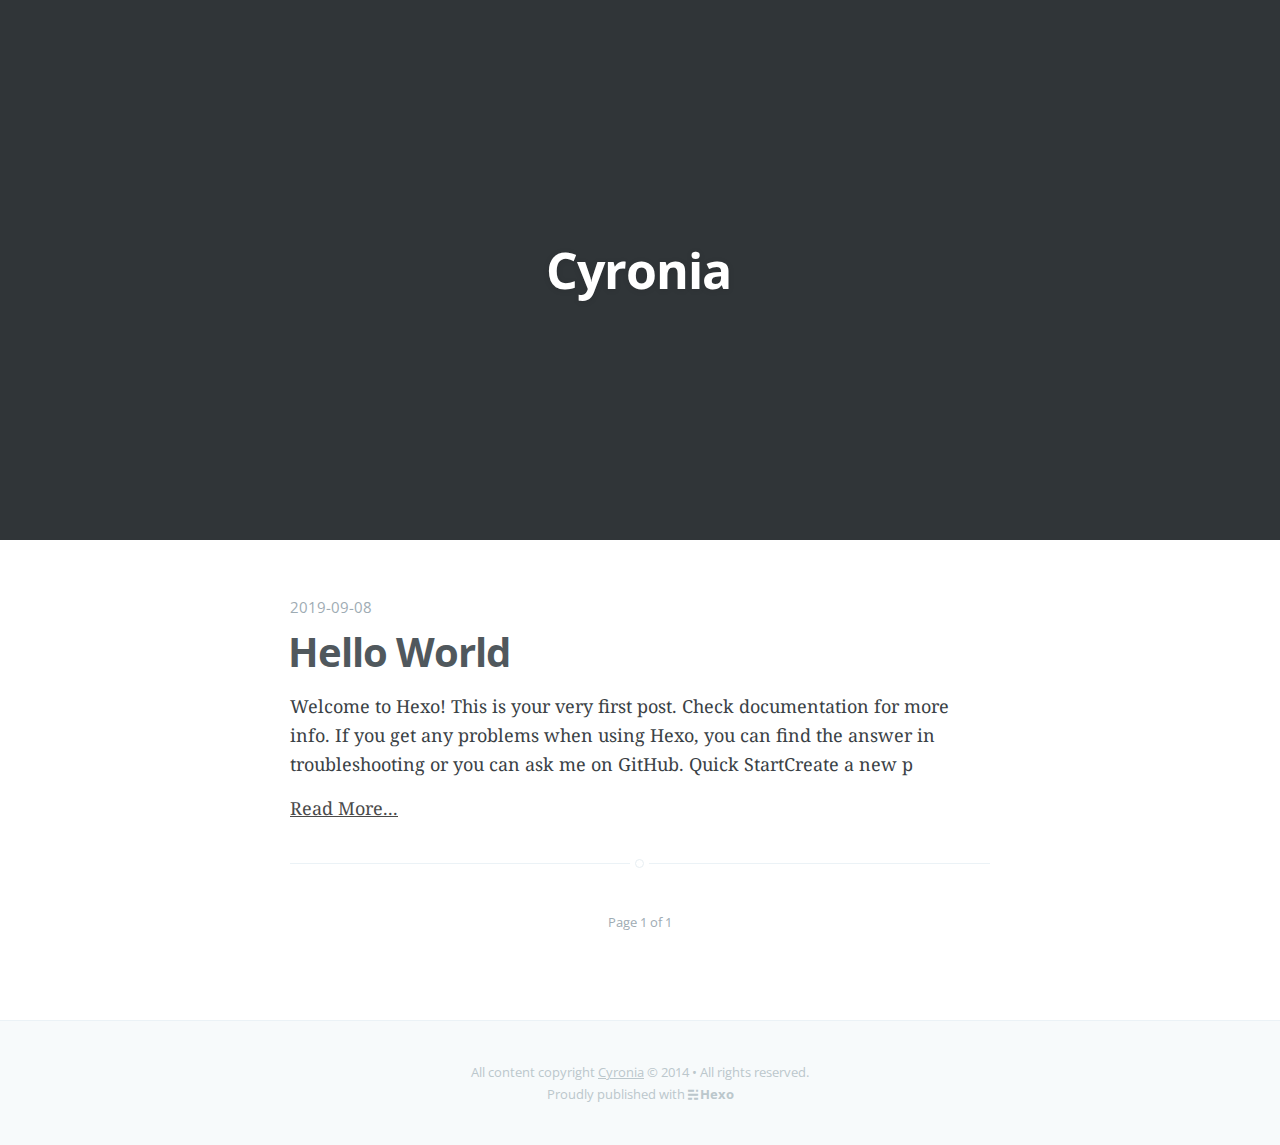
<file: index.html>
<!DOCTYPE html>
<html>

<head>
  <meta http-equiv="Content-Type" content="text/html" charset="UTF-8" >
  <meta http-equiv="X-UA-Compatible" content="IE=edge,chrome=1"/>
  <title>Cyronia</title>
  <meta name="description" content="" />
  <meta name="HandheldFriendly" content="True" />
  <meta name="MobileOptimized" content="320" />
  <meta name="viewport" content="width=device-width, initial-scale=1.0" />

  <link rel="stylesheet" type="text/css" href="/css/screen.css" />
  <link rel="stylesheet" type="text/css" href="//fonts.googleapis.com/css?family=Noto+Serif:400,700,400italic|Open+Sans:700,400" />

  <meta name="generator" content="Cyronia">

  
  
  

  
</head>


<body class="home-template">

  <header class="site-head"  style="background-image: url(C:\PxEz\illust_64993536_20190718_220030.png)" >
    <div class="vertical">
        <div class="site-head-content inner">
            
            <h1 class="blog-title">Cyronia</h1>
            <h2 class="blog-description"></h2>
        </div>
    </div>
</header>
  
<main class="content" role="main">
  
  <article class="post">
    <header class="post-header">
      <span class="post-meta">
      <time datetime="2019-09-08T08:40:08.379Z" itemprop="datePublished">
          2019-09-08
      </time>
    
</span>
      <h2 class="post-title"><a href="/2019/09/08/hello-world/">Hello World</a></h2>
    </header>
    <section class="post-excerpt">
      <p>
      
        Welcome to Hexo! This is your very first post. Check documentation for more info. If you get any problems when using Hexo, you can find the answer in troubleshooting or you can ask me on GitHub.
Quick StartCreate a new p
      
      </p>
      
      <p>
          <a href="/2019/09/08/hello-world/" class="excerpt-link">Read More...</a>
      </p>
      
    </section>
  </article>
  
  <nav class="pagination" role="pagination">
    
    <span class="page-number">Page 1 of 1</span>
    
  </nav>
</main>


  
<footer class="site-footer">
  
  <div class="inner">
     <section class="copyright">All content copyright <a href="/">Cyronia</a> &copy; 2014 &bull; All rights reserved.</section>
     <section class="poweredby">Proudly published with <a class="icon-ghost" href="http://zespia.tw/hexo/">Hexo</a></section>
  </div>
</footer>

  <script src="//ajax.googleapis.com/ajax/libs/jquery/2.0.3/jquery.min.js"></script>

<script type="text/javascript" src="/js/jquery.fitvids.js"></script>
<script type="text/javascript" src="/js/index.js"></script>






</body>
</html>
</file>
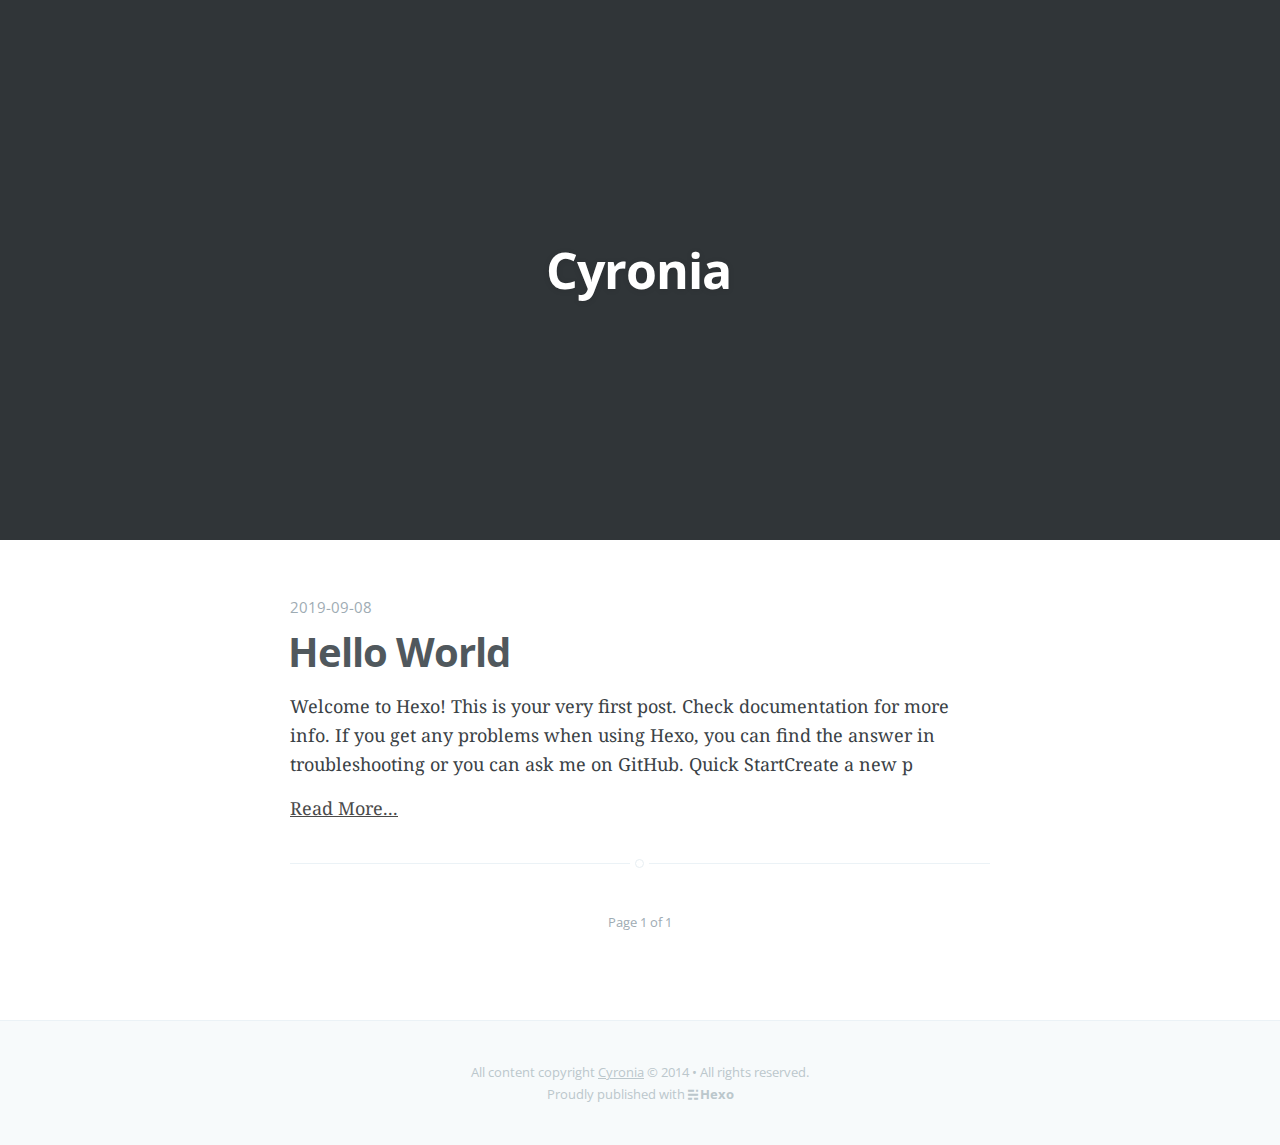
<file: archives/index.html>
<!DOCTYPE html>
<html>

<head>
  <meta http-equiv="Content-Type" content="text/html" charset="UTF-8" >
  <meta http-equiv="X-UA-Compatible" content="IE=edge,chrome=1"/>
  <title>Archives | Cyronia</title>
  <meta name="description" content="" />
  <meta name="HandheldFriendly" content="True" />
  <meta name="MobileOptimized" content="320" />
  <meta name="viewport" content="width=device-width, initial-scale=1.0" />

  <link rel="stylesheet" type="text/css" href="/css/screen.css" />
  <link rel="stylesheet" type="text/css" href="//fonts.googleapis.com/css?family=Noto+Serif:400,700,400italic|Open+Sans:700,400" />

  <meta name="generator" content="Cyronia">

  
  
  

  
</head>


<body class="home-template">

  <header class="site-head"  style="background-image: url(C:\PxEz\illust_64993536_20190718_220030.png)" >
    <div class="vertical">
        <div class="site-head-content inner">
            
            <h1 class="blog-title">Cyronia</h1>
            <h2 class="blog-description"></h2>
        </div>
    </div>
</header>
  
<main class="content" role="main">
  
  <article class="post">
    <header class="post-header">
      <span class="post-meta">
      <time datetime="2019-09-08T08:40:08.379Z" itemprop="datePublished">
          2019-09-08
      </time>
    
</span>
      <h2 class="post-title"><a href="/2019/09/08/hello-world/">Hello World</a></h2>
    </header>
    <section class="post-excerpt">
      <p>
      
        Welcome to Hexo! This is your very first post. Check documentation for more info. If you get any problems when using Hexo, you can find the answer in troubleshooting or you can ask me on GitHub.
Quick StartCreate a new p
      
      </p>
      
      <p>
          <a href="/2019/09/08/hello-world/" class="excerpt-link">Read More...</a>
      </p>
      
    </section>
  </article>
  
  <nav class="pagination" role="pagination">
    
    <span class="page-number">Page 1 of 1</span>
    
  </nav>
</main>


  
<footer class="site-footer">
  
  <div class="inner">
     <section class="copyright">All content copyright <a href="/">Cyronia</a> &copy; 2014 &bull; All rights reserved.</section>
     <section class="poweredby">Proudly published with <a class="icon-ghost" href="http://zespia.tw/hexo/">Hexo</a></section>
  </div>
</footer>

  <script src="//ajax.googleapis.com/ajax/libs/jquery/2.0.3/jquery.min.js"></script>

<script type="text/javascript" src="/js/jquery.fitvids.js"></script>
<script type="text/javascript" src="/js/index.js"></script>






</body>
</html>
</file>
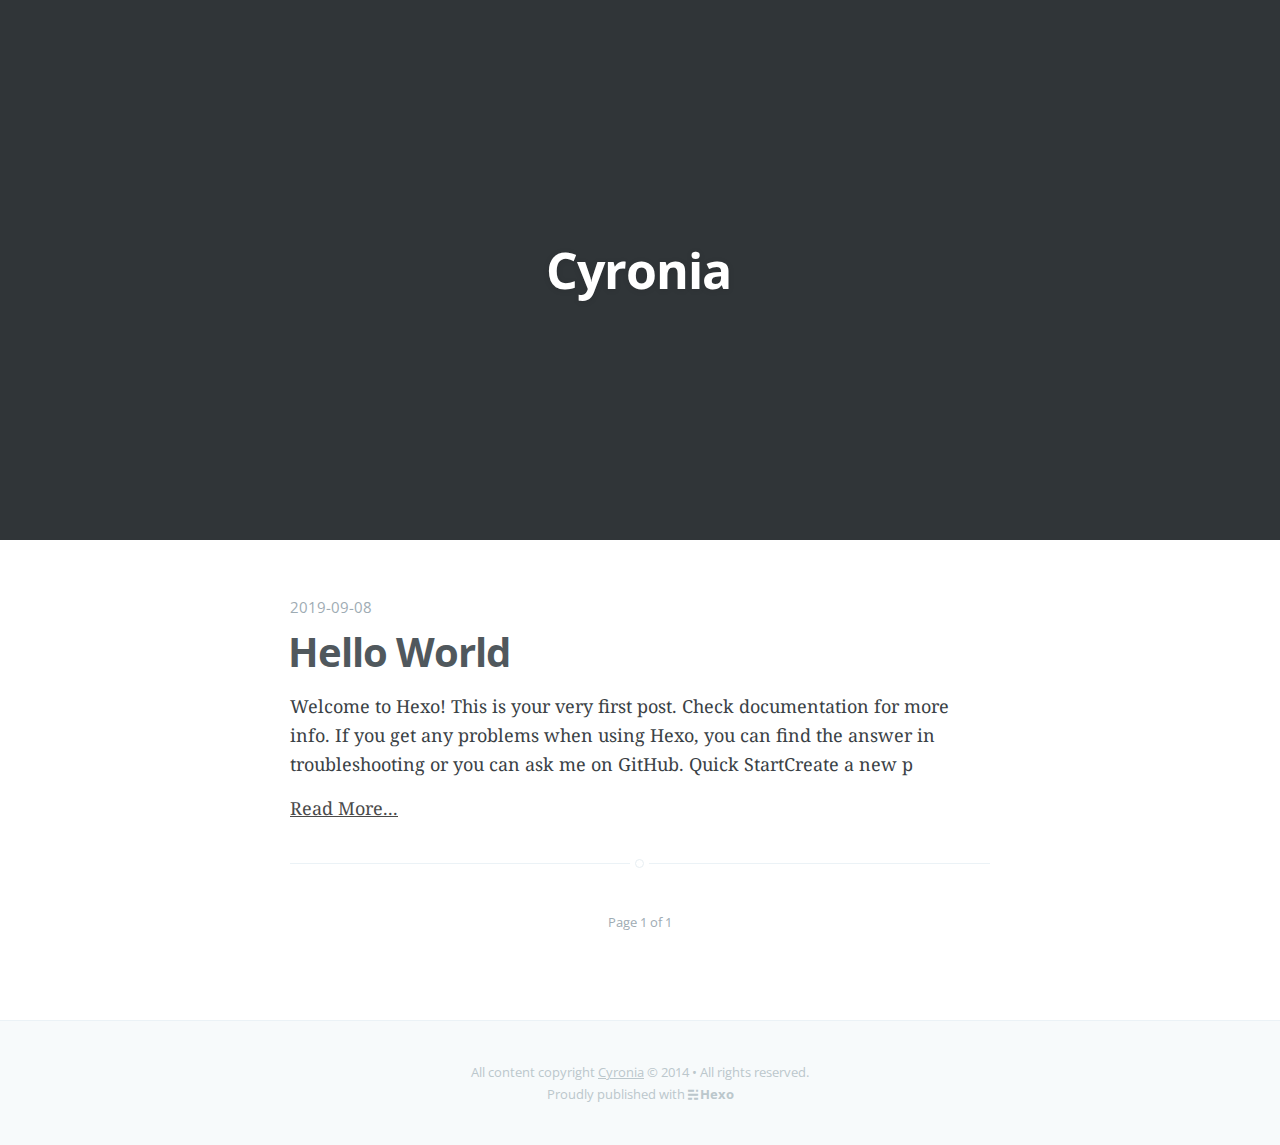
<file: archives/2019/index.html>
<!DOCTYPE html>
<html>

<head>
  <meta http-equiv="Content-Type" content="text/html" charset="UTF-8" >
  <meta http-equiv="X-UA-Compatible" content="IE=edge,chrome=1"/>
  <title>Archives: 2019 | Cyronia</title>
  <meta name="description" content="" />
  <meta name="HandheldFriendly" content="True" />
  <meta name="MobileOptimized" content="320" />
  <meta name="viewport" content="width=device-width, initial-scale=1.0" />

  <link rel="stylesheet" type="text/css" href="/css/screen.css" />
  <link rel="stylesheet" type="text/css" href="//fonts.googleapis.com/css?family=Noto+Serif:400,700,400italic|Open+Sans:700,400" />

  <meta name="generator" content="Cyronia">

  
  
  

  
</head>


<body class="home-template">

  <header class="site-head"  style="background-image: url(C:\PxEz\illust_64993536_20190718_220030.png)" >
    <div class="vertical">
        <div class="site-head-content inner">
            
            <h1 class="blog-title">Cyronia</h1>
            <h2 class="blog-description"></h2>
        </div>
    </div>
</header>
  
<main class="content" role="main">
  
  <article class="post">
    <header class="post-header">
      <span class="post-meta">
      <time datetime="2019-09-08T08:40:08.379Z" itemprop="datePublished">
          2019-09-08
      </time>
    
</span>
      <h2 class="post-title"><a href="/2019/09/08/hello-world/">Hello World</a></h2>
    </header>
    <section class="post-excerpt">
      <p>
      
        Welcome to Hexo! This is your very first post. Check documentation for more info. If you get any problems when using Hexo, you can find the answer in troubleshooting or you can ask me on GitHub.
Quick StartCreate a new p
      
      </p>
      
      <p>
          <a href="/2019/09/08/hello-world/" class="excerpt-link">Read More...</a>
      </p>
      
    </section>
  </article>
  
  <nav class="pagination" role="pagination">
    
    <span class="page-number">Page 1 of 1</span>
    
  </nav>
</main>


  
<footer class="site-footer">
  
  <div class="inner">
     <section class="copyright">All content copyright <a href="/">Cyronia</a> &copy; 2014 &bull; All rights reserved.</section>
     <section class="poweredby">Proudly published with <a class="icon-ghost" href="http://zespia.tw/hexo/">Hexo</a></section>
  </div>
</footer>

  <script src="//ajax.googleapis.com/ajax/libs/jquery/2.0.3/jquery.min.js"></script>

<script type="text/javascript" src="/js/jquery.fitvids.js"></script>
<script type="text/javascript" src="/js/index.js"></script>






</body>
</html>
</file>
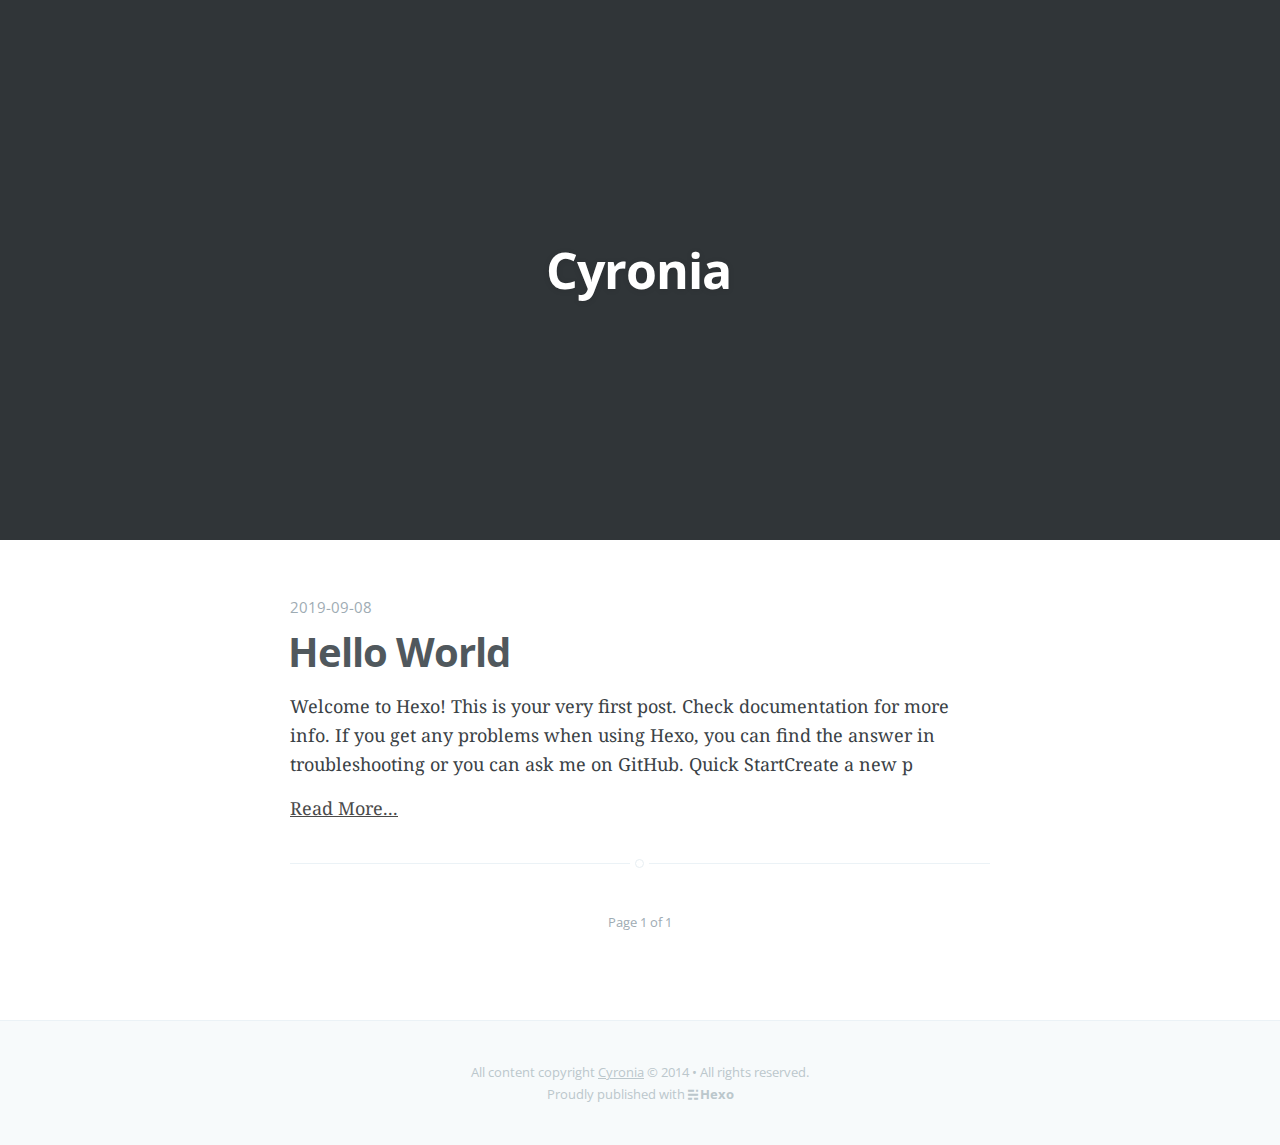
<file: archives/2019/09/index.html>
<!DOCTYPE html>
<html>

<head>
  <meta http-equiv="Content-Type" content="text/html" charset="UTF-8" >
  <meta http-equiv="X-UA-Compatible" content="IE=edge,chrome=1"/>
  <title>Archives: 2019/9 | Cyronia</title>
  <meta name="description" content="" />
  <meta name="HandheldFriendly" content="True" />
  <meta name="MobileOptimized" content="320" />
  <meta name="viewport" content="width=device-width, initial-scale=1.0" />

  <link rel="stylesheet" type="text/css" href="/css/screen.css" />
  <link rel="stylesheet" type="text/css" href="//fonts.googleapis.com/css?family=Noto+Serif:400,700,400italic|Open+Sans:700,400" />

  <meta name="generator" content="Cyronia">

  
  
  

  
</head>


<body class="home-template">

  <header class="site-head"  style="background-image: url(C:\PxEz\illust_64993536_20190718_220030.png)" >
    <div class="vertical">
        <div class="site-head-content inner">
            
            <h1 class="blog-title">Cyronia</h1>
            <h2 class="blog-description"></h2>
        </div>
    </div>
</header>
  
<main class="content" role="main">
  
  <article class="post">
    <header class="post-header">
      <span class="post-meta">
      <time datetime="2019-09-08T08:40:08.379Z" itemprop="datePublished">
          2019-09-08
      </time>
    
</span>
      <h2 class="post-title"><a href="/2019/09/08/hello-world/">Hello World</a></h2>
    </header>
    <section class="post-excerpt">
      <p>
      
        Welcome to Hexo! This is your very first post. Check documentation for more info. If you get any problems when using Hexo, you can find the answer in troubleshooting or you can ask me on GitHub.
Quick StartCreate a new p
      
      </p>
      
      <p>
          <a href="/2019/09/08/hello-world/" class="excerpt-link">Read More...</a>
      </p>
      
    </section>
  </article>
  
  <nav class="pagination" role="pagination">
    
    <span class="page-number">Page 1 of 1</span>
    
  </nav>
</main>


  
<footer class="site-footer">
  
  <div class="inner">
     <section class="copyright">All content copyright <a href="/">Cyronia</a> &copy; 2014 &bull; All rights reserved.</section>
     <section class="poweredby">Proudly published with <a class="icon-ghost" href="http://zespia.tw/hexo/">Hexo</a></section>
  </div>
</footer>

  <script src="//ajax.googleapis.com/ajax/libs/jquery/2.0.3/jquery.min.js"></script>

<script type="text/javascript" src="/js/jquery.fitvids.js"></script>
<script type="text/javascript" src="/js/index.js"></script>






</body>
</html>
</file>
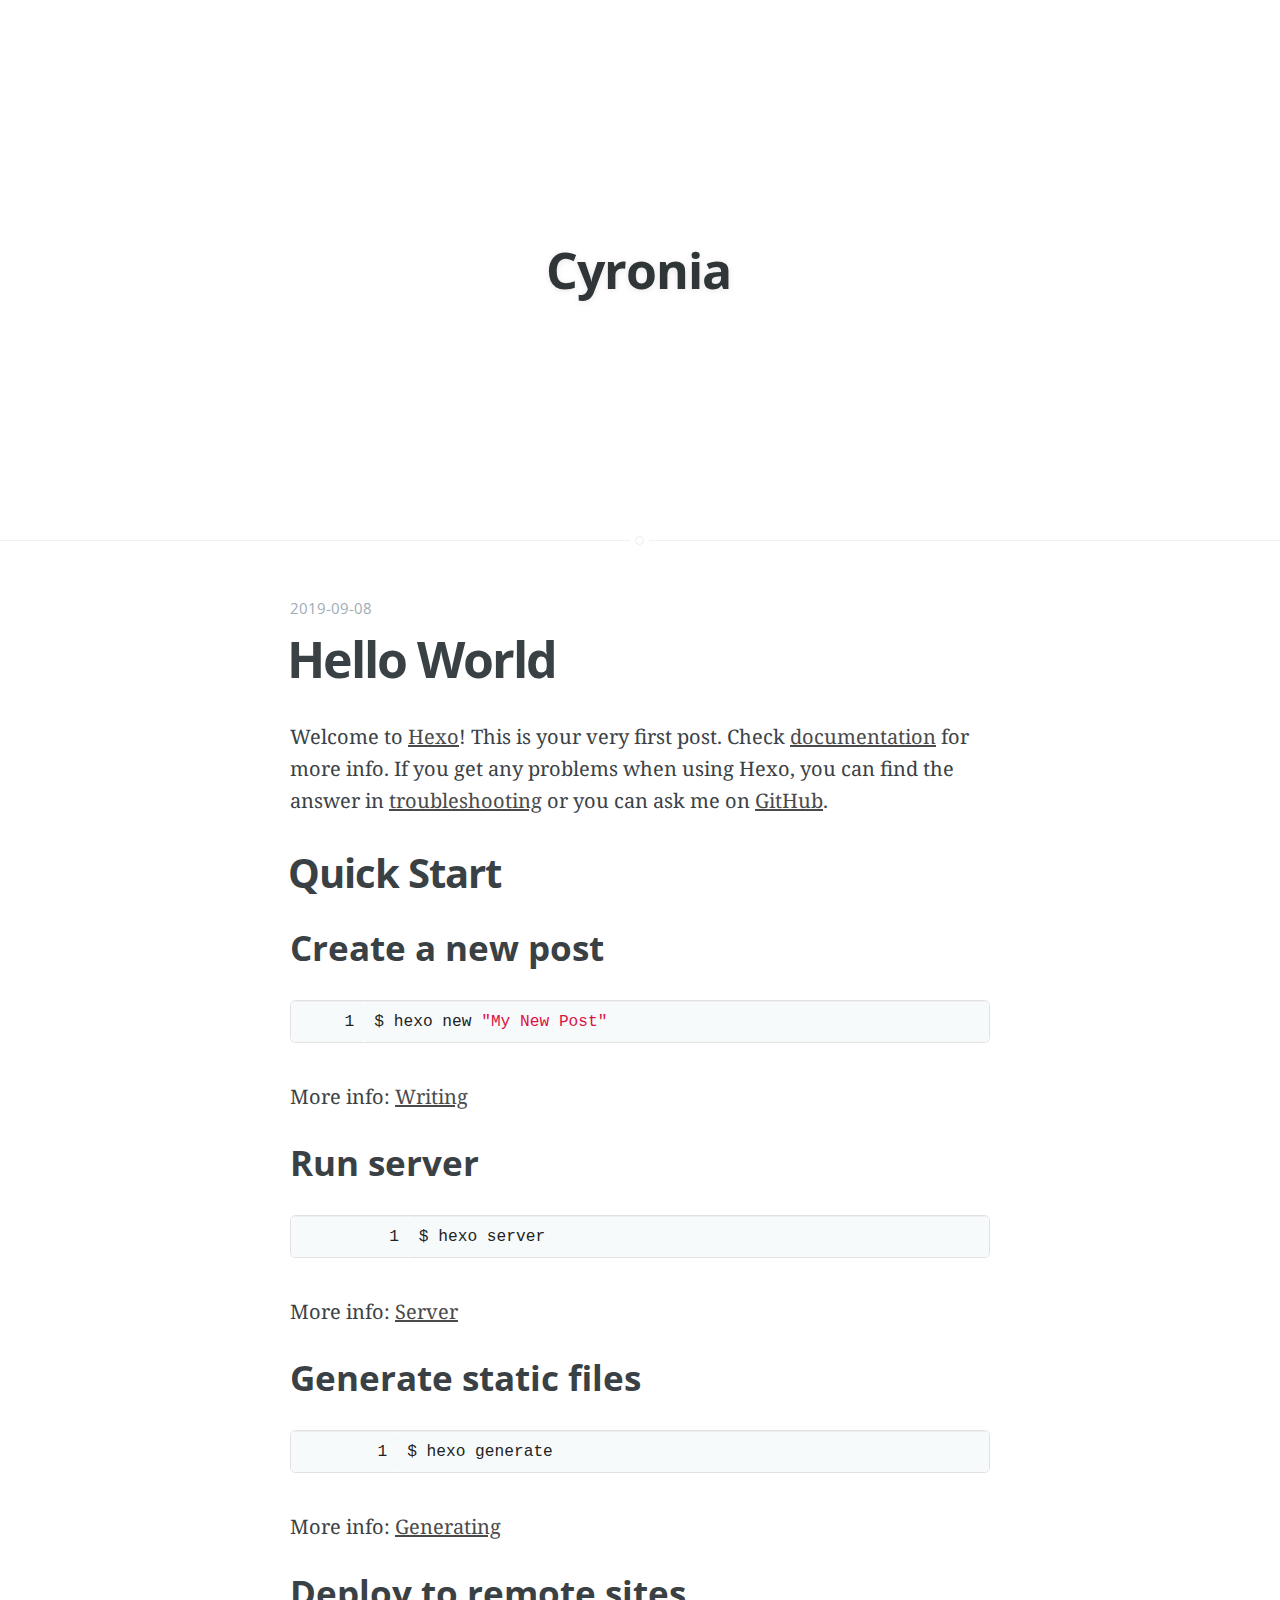
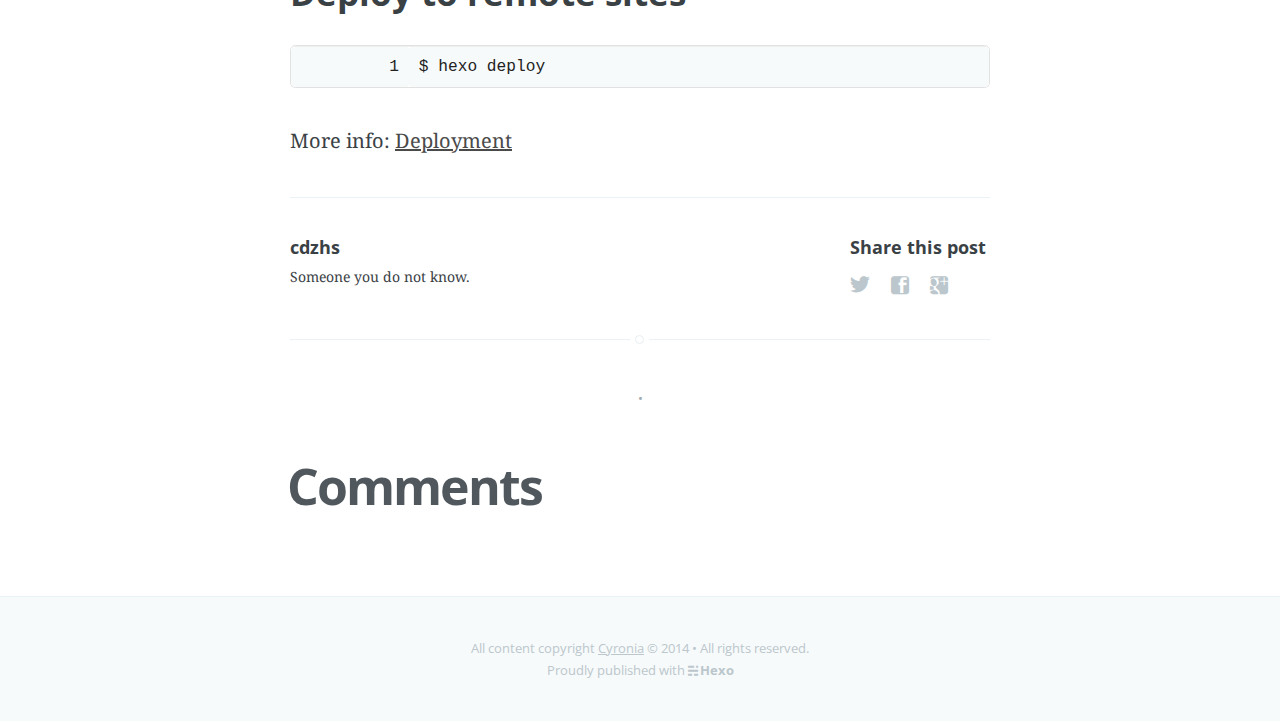
<file: 2019/09/08/hello-world/index.html>
<!DOCTYPE html>
<html>

<head>
  <meta http-equiv="Content-Type" content="text/html" charset="UTF-8" >
  <meta http-equiv="X-UA-Compatible" content="IE=edge,chrome=1"/>
  <title>Hello World | Cyronia</title>
  <meta name="description" content="" />
  <meta name="HandheldFriendly" content="True" />
  <meta name="MobileOptimized" content="320" />
  <meta name="viewport" content="width=device-width, initial-scale=1.0" />

  <link rel="stylesheet" type="text/css" href="/css/screen.css" />
  <link rel="stylesheet" type="text/css" href="//fonts.googleapis.com/css?family=Noto+Serif:400,700,400italic|Open+Sans:700,400" />

  <meta name="generator" content="Cyronia">

  
  
  

  
</head>


<body class="post-template">

  <header class="site-head"  style="background-image: url(C:\PxEz\illust_64993536_20190718_220030.png)" >
    <div class="vertical">
        <div class="site-head-content inner">
            
            <h1 class="blog-title">Cyronia</h1>
            <h2 class="blog-description"></h2>
        </div>
    </div>
</header>
  

<main class="content" role="main">
  <article class="post">
    <span class="post-meta">
      <time datetime="2019-09-08T08:40:08.379Z" itemprop="datePublished">
          2019-09-08
      </time>
    
</span>
    <h1 class="post-title">Hello World</h1>
    <section class="post-content">
      <p>Welcome to <a href="https://hexo.io/" target="_blank" rel="noopener">Hexo</a>! This is your very first post. Check <a href="https://hexo.io/docs/" target="_blank" rel="noopener">documentation</a> for more info. If you get any problems when using Hexo, you can find the answer in <a href="https://hexo.io/docs/troubleshooting.html" target="_blank" rel="noopener">troubleshooting</a> or you can ask me on <a href="https://github.com/hexojs/hexo/issues" target="_blank" rel="noopener">GitHub</a>.</p>
<h2 id="Quick-Start"><a href="#Quick-Start" class="headerlink" title="Quick Start"></a>Quick Start</h2><h3 id="Create-a-new-post"><a href="#Create-a-new-post" class="headerlink" title="Create a new post"></a>Create a new post</h3><figure class="highlight bash"><table><tr><td class="gutter"><pre><span class="line">1</span><br></pre></td><td class="code"><pre><span class="line">$ hexo new <span class="string">"My New Post"</span></span><br></pre></td></tr></table></figure>

<p>More info: <a href="https://hexo.io/docs/writing.html" target="_blank" rel="noopener">Writing</a></p>
<h3 id="Run-server"><a href="#Run-server" class="headerlink" title="Run server"></a>Run server</h3><figure class="highlight bash"><table><tr><td class="gutter"><pre><span class="line">1</span><br></pre></td><td class="code"><pre><span class="line">$ hexo server</span><br></pre></td></tr></table></figure>

<p>More info: <a href="https://hexo.io/docs/server.html" target="_blank" rel="noopener">Server</a></p>
<h3 id="Generate-static-files"><a href="#Generate-static-files" class="headerlink" title="Generate static files"></a>Generate static files</h3><figure class="highlight bash"><table><tr><td class="gutter"><pre><span class="line">1</span><br></pre></td><td class="code"><pre><span class="line">$ hexo generate</span><br></pre></td></tr></table></figure>

<p>More info: <a href="https://hexo.io/docs/generating.html" target="_blank" rel="noopener">Generating</a></p>
<h3 id="Deploy-to-remote-sites"><a href="#Deploy-to-remote-sites" class="headerlink" title="Deploy to remote sites"></a>Deploy to remote sites</h3><figure class="highlight bash"><table><tr><td class="gutter"><pre><span class="line">1</span><br></pre></td><td class="code"><pre><span class="line">$ hexo deploy</span><br></pre></td></tr></table></figure>

<p>More info: <a href="https://hexo.io/docs/deployment.html" target="_blank" rel="noopener">Deployment</a></p>

    </section>
    <footer class="post-footer">
      <section class="author">
    <h4>cdzhs</h4>
    <p>Someone you do not know.</p>
</section>
      <section class="share">
    <h4>Share this post</h4>
    <a class="icon-twitter" href="http://twitter.com/share?url=http://yoursite.com/2019/09/08/hello-world/"
       onclick="window.open(this.href, 'twitter-share', 'width=550,height=235');return false;">
        <span class="hidden">Twitter</span>
    </a>
    <a class="icon-facebook" href="https://www.facebook.com/sharer/sharer.php?u=http://yoursite.com/2019/09/08/hello-world/"
       onclick="window.open(this.href, 'facebook-share','width=580,height=296');return false;">
        <span class="hidden">Facebook</span>
    </a>
    <a class="icon-google-plus" href="https://plus.google.com/share?url=http://yoursite.com/2019/09/08/hello-world/"
       onclick="window.open(this.href, 'google-plus-share', 'width=490,height=530');return false;">
        <span class="hidden">Google+</span>
    </a>
</section>
    </footer>
  </article>
  <nav class="pagination" role="pagination">
    
    <span class="page-number">•</span>
    
</nav>
  <div id="comment" class="comments-area">
    <h1 class="title"><a href="#disqus_comments" name="disqus_comments">Comments</a></h1>

    
</div>
</main>


  
<footer class="site-footer">
  
  <div class="inner">
     <section class="copyright">All content copyright <a href="/">Cyronia</a> &copy; 2014 &bull; All rights reserved.</section>
     <section class="poweredby">Proudly published with <a class="icon-ghost" href="http://zespia.tw/hexo/">Hexo</a></section>
  </div>
</footer>

  <script src="//ajax.googleapis.com/ajax/libs/jquery/2.0.3/jquery.min.js"></script>

<script type="text/javascript" src="/js/jquery.fitvids.js"></script>
<script type="text/javascript" src="/js/index.js"></script>






</body>
</html>
</file>
<file: css/screen.css>
/* ==========================================================================
   Table of Contents
   ========================================================================== */

/*

    0.  Includes
    1.  Icons
    2.  General
    3.  Utilities
    4.  General
    5.  Single Post
    6.  Third Party Elements
    7.  Pagination
    8.  Footer
    9.  Media Queries (Tablet)
    10. Media Queries (Mobile)

 */

/* ==========================================================================
   0. Includes - Ground zero
   ========================================================================== */

@import url(normalize.css);


/* ==========================================================================
   1. Icons - Sets up the icon font and respective classes
   ========================================================================== */

/* Import the font file with the icons in it */
@font-face {
    font-family: 'icons';
    src:url('../fonts/icons.eot');
    src:url('../fonts/icons.eot?#iefix') format('embedded-opentype'),
        url('../fonts/icons.woff') format('woff'),
        url('../fonts/icons.ttf') format('truetype'),
        url('../fonts/icons.svg#icons') format('svg');
    font-weight: normal;
    font-style: normal;
}

/* Apply these base styles to all icons */
.icon-ghost:before,
.icon-feed:before,
.icon-twitter:before,
.icon-google-plus:before,
.icon-facebook:before {
    font-family: 'icons';
    speak: none;
    font-style: normal;
    font-weight: normal;
    font-variant: normal;
    text-transform: none;
    line-height: 1;
    -webkit-font-smoothing: antialiased;
    text-decoration: none;
}

/* Each icon is created by inserting the corret character into the
   content of the :before pseudo element. Like a boss. */
.icon-ghost:before {
    content: "\e000";
}
.icon-feed:before {
    content: "\e001";
}
.icon-twitter:before {
    content: "\e002";
    font-size: 1.1em;
}
.icon-google-plus:before {
    content: "\e003";
}
.icon-facebook:before {
    content: "\e004";
}


/* ==========================================================================
   2. General - Setting up some base styles
   ========================================================================== */

html {
    height: 100%;
    max-height: 100%;
    font-size: 62.5%;
}

body {
    height: 100%;
    max-height: 100%;
    font-family: 'Noto Serif', serif;
    font-size: 2.0rem;
    line-height: 1.6em;
    color: #3A4145;
}

::-moz-selection {
    color: #222;
    background: #D6EDFF;
    text-shadow: none;
}

::selection {
    color: #222;
    background: #D6EDFF;
    text-shadow: none;
}

h1, h2, h3,
h4, h5, h6 {
    text-rendering: optimizeLegibility;
    line-height: 1;
    margin-top: 0;
    font-family: 'Open Sans', sans-serif;
}

h1 {
    font-size: 5rem;
    line-height: 1.2em;
    letter-spacing: -2px;
    text-indent: -3px;
}

h2 {
    font-size: 4rem;
    line-height: 1.2em;
    letter-spacing: -1px;
    text-indent: -2px;
}

h3 {
    font-size: 3.5rem;
}

h4 {
    font-size: 3rem;
}

h5 {
    font-size: 2.5rem;
}

h6 {
    font-size: 2rem;
}

a {
    color: #4a4a4a;
    transition: color ease 0.3s;
}

a:hover {
    color: #57A3E8;
}

h1 a, h2 a, h3 a,
h4 a, h5 a, h6 a {
    color: #50585D;
}


p, ul, ol, dl {
    margin: 1.6em 0;
}

ol ol, ul ul,
ul ol, ol ul {
    margin: 0.4em 0;
}

dl dt {
    float: left;
    width: 180px;
    overflow: hidden;
    clear: left;
    text-align: right;
    text-overflow: ellipsis;
    white-space: nowrap;
    font-weight: bold;
    margin-bottom: 1em
}

dl dd {
    margin-left: 200px;
    margin-bottom: 1em
}

hr {
    display: block;
    height: 1px;
    border: 0;
    border-top: 1px solid #efefef;
    margin: 3.2em 0;
    padding: 0;
}

blockquote {
    -moz-box-sizing: border-box;
    box-sizing: border-box;
    margin: 1.6em 0 1.6em -2.2em;
    padding: 0 0 0 1.6em;
    border-left: #4a4a4a 0.4em solid;
}

blockquote p {
    margin: 0.8em 0;
    font-style: italic;
}

blockquote small {
    display: inline-block;
    margin: 0.8em 0 0.8em 1.5em;
    font-size:0.9em;
    color: #ccc;
}

blockquote small:before { content: '\2014 \00A0'; }

blockquote cite {
    font-weight:bold;
}

blockquote cite a { font-weight: normal; }

mark {
    background-color: #ffc336;
}

code, tt {
    padding: 1px 3px;
    font-family: Inconsolata, monospace, sans-serif;
    font-size: 0.85em;
    white-space: pre-wrap;
    border: 1px solid #E3EDF3;
    background: #F7FAFB;
    border-radius: 2px;
}

pre {
    -moz-box-sizing: border-box;
    box-sizing: border-box;
    margin: 1.6em 0;
    border: 1px solid #E3EDF3;
    width: 100%;
    padding: 10px;
    font-family: Inconsolata, monospace, sans-serif;
    font-size: 0.9em;
    white-space: pre;
    overflow: auto;
    background: #F7FAFB;
    border-radius: 3px;
}

pre code, tt {
    font-size: inherit;
    white-space: -moz-pre-wrap;
    white-space: pre-wrap;
    background: transparent;
    border: none;
    padding: 0;
}

kbd {
    display: inline-block;
    margin-bottom: 0.4em;
    padding: 1px 8px;
    border: #ccc 1px solid;
    color: #666;
    text-shadow: #fff 0 1px 0;
    font-size: 0.9em;
    font-weight: bold;
    background: #f4f4f4;
    border-radius: 4px;
    box-shadow:
        0 1px 0 rgba(0, 0, 0, 0.2),
        0 1px 0 0 #fff inset;
}

table {
    -moz-box-sizing: border-box;
    box-sizing: border-box;
    margin: 1.6em 0;
    width:100%;
    max-width: 100%;
    background-color: transparent;
}

table th,
table td {
    padding: 8px;
    line-height: 20px;
    text-align: left;
    vertical-align: top;
    border-top: 1px solid #efefef;
}

table th { color: #000; }

table caption + thead tr:first-child th,
table caption + thead tr:first-child td,
table colgroup + thead tr:first-child th,
table colgroup + thead tr:first-child td,
table thead:first-child tr:first-child th,
table thead:first-child tr:first-child td {
    border-top: 0;
}

table tbody + tbody { border-top: 2px solid #efefef; }

table table table { background-color: #fff; }

table tbody > tr:nth-child(odd) > td,
table tbody > tr:nth-child(odd) > th {
    background-color: #f6f6f6;
}

table.plain tbody > tr:nth-child(odd) > td,
table.plain tbody > tr:nth-child(odd) > th {
   background: transparent;
}

iframe, .fluid-width-video-wrapper {
    display: block;
    margin: 1.6em 0;
}

/* When a video is inside the fitvids wrapper, drop the
margin on the iframe, cause it breaks stuff. */
.fluid-width-video-wrapper iframe {
    margin: 0;
}


/* ==========================================================================
   3. Utilities - These things get used a lot
   ========================================================================== */

/* Hides shit */
.hidden {
    text-indent: -9999px;
    visibility: hidden;
    display: none;
}

/* Creates a responsive wrapper that makes our content scale nicely */
.inner {
    position: relative;
    width: 80%;
    max-width: 700px;
    margin: 0 auto;
}

/* Centres vertically yo. (IE8+) */
.vertical {
    display: table-cell;
    vertical-align: middle;
}


/* ==========================================================================
   4. General - The main styles for the the theme
   ========================================================================== */

/* Big cover image on the home page */
.site-head {
    position: relative;
    display: table;
    width: 100%;
    height: 60%;
    margin-bottom: 5rem;
    text-align: center;
    color: #fff;
    background: #303538 no-repeat center center;
    background-size: cover;
}

.blog-logo {
    text-decoration: none;
}

/* Yo-logo. Yolo-go. Upload one in ghost/settings/ */
.blog-logo img {
    display: block;
    max-height: 100px;
    width: auto;
    margin: 0 auto;
    line-height: 0;
}

/* The details of your blog. Defined in ghost/settings/ */
.blog-title {
    margin: 10px 0 10px 0;
    font-size: 5rem;
    letter-spacing: -1px;
    font-weight: bold;
    font-family: 'Open Sans', sans-serif;
    text-shadow: 0 1px 6px rgba(0,0,0,0.1);
}

.blog-description {
    margin: 0;
    font-size: 1.8rem;
    line-height: 1.5em;
    font-weight: 300;
    font-family: 'Noto Serif', serif;
    letter-spacing: 0;
    text-shadow: 0 1px 3px rgba(0,0,0,0.15);
}

/* Every post, on every page, gets this style on its <article> tag */
.post {
    position: relative;
    width:80%;
    max-width: 700px;
    margin: 4rem auto;
    padding-bottom: 4rem;
    border-bottom: #EBF2F6 1px solid;
    word-break: break-word;
    hyphens: auto;
}

/* Add a little circle in the middle of the border-bottom on our .post
   just for the lolz and stylepoints. */
.post:after {
    display: block;
    content: "";
    width: 7px;
    height: 7px;
    border: #E7EEF2 1px solid;
    position: absolute;
    bottom: -5px;
    left: 50%;
    margin-left: -5px;
    background: #fff;
    -webkit-border-radius: 100%;
    -moz-border-radius: 100%;
    border-radius: 100%;
    box-shadow: #fff 0 0 0 5px;
}

.post-title {
    margin:0;
}

.post-title a {
    text-decoration: none;
}

.post-excerpt p {
    margin: 1.6rem 0 0 0;
    font-size: 0.9em;
    line-height: 1.6em;
}

.post-meta {
    display: inline-block;
    margin: 0 0 5px 0;
    font-family: 'Open Sans', sans-serif;
    font-size: 1.5rem;
    color: #9EABB3;
}

.post-meta a {
    color: #9EABB3;
    text-decoration: none;
}

.post-meta a:hover {
    text-decoration: underline;
}

.user-meta {
    position: relative;
    padding: 0.3rem 40px 0 100px;
    min-height: 77px;
}

.user-image {
    position: absolute;
    top: 0;
    left: 0;
}

.user-name {
    display: block;
    font-weight: bold;
}

.user-bio {
    display: block;
    max-width: 440px;
    font-size: 1.4rem;
    line-height: 1.5em;
}

.publish-meta {
    position: absolute;
    top: 0;
    right: 0;
    padding: 4.3rem 0 4rem 0;
    text-align: right;
}

.publish-heading {
    display: block;
    font-weight: bold;
}

.publish-date {
    display: block;
    font-size: 1.4rem;
    line-height: 1.5em;
}

.comments-area {
    width: 80%;
    max-width: 700px;
    margin: 4rem auto;
}

#comment h1 a {
    text-decoration: none;
}

/* ==========================================================================
   5. Single Post - When you click on an individual post
   ========================================================================== */

/* Insert some mad padding up in the header for better spacing */
.post-template .post-header {
    padding: 60px 0;
    text-align: center;
}

.post-template .site-head {
    color: #303538;
    border-bottom: #ebf2f6 1px solid;
    background: none !important;
}

.post-template .site-head:after {
    position: absolute;
    bottom: -5px;
    left: 50%;
    display: block;
    width: 7px;
    height: 7px;
    margin-left: -5px;
    content: '';
    border: #e7eef2 1px solid;
    -webkit-border-radius: 100%;
    -moz-border-radius: 100%;
    border-radius: 100%;
    background: #fff;
    box-shadow: #fff 0 0 0 5px;
}

/* Keep large images within the bounds of the post-width */
.post-content img {
    display: block;
    max-width: 100%;
    margin: 0 auto;
    height: auto;
}

/* The author credit area after the post */
.post-footer {
    position: relative;
    margin: 4rem 0 0 0;
    padding: 4rem 0 0 0;
    border-top: #EBF2F6 1px solid;
}

.post-footer h4 {
    font-size: 1.8rem;
    margin: 0;
}

.post-footer p {
    margin: 1rem 0;
    font-size: 1.4rem;
    line-height: 1.6em;
}

/* Create some space to the right for the share links */
.post-footer .author {
    margin-right: 180px;
}

/* Drop the share links in the space to the right.
   Doing it like this means it's easier for the author bio
   to be flexible at smaller screen sizes while the share
   links remain at a fixed width the whole time */
.post-footer .share {
    position: absolute;
    top: 4rem;
    right: 0;
    width: 140px;
}

.post-footer .share a {
    font-size: 1.8rem;
    display: inline-block;
    margin: 1.4rem 1.6rem 1.6rem 0;
    color: #BBC7CC;
    text-decoration: none;
}

.post-footer .share a:hover {
    color: #50585D;
}


/* ==========================================================================
   6. Third Party Elements - Embeds from other services
   ========================================================================== */

/* Hexo: Youtube, other video container */

.video-container {
  position: relative;
  padding-top: 56.25%;
  height: 0;
  overflow: hidden;
}
.video-container iframe,
.video-container object,
.video-container embed {
  position: absolute;
  top: 0;
  left: 0;
  width: 100%;
  height: 100%;
  margin-top: 0;
}

/* Hexo: Syntax Highlighter */

figure.highlight {
    background:#fff;
    border-radius:0.3em;
    border:1px solid #e1e1e1;
    line-height:1.45em;
    font-size:.9em;
    margin-bottom:2.1em;
    color:#222;
    overflow:auto;
    white-space:pre;
    word-wrap:normal;
}
figure.highlight figcaption {
    padding: 7px 10px;
    font-size: .8em;
}
figure.highlight table {
    margin: 0;
}
figure.highlight table > tbody > tr > td {
    padding: 0;
    background: #fff !important;
}
figure.highlight table > tbody > tr > td.gutter {
    max-width: 40px;
    text-align: right;
}
figure.highlight pre {
    border: none;
    margin: 0;
}

/* Theme: Solarized - Github
 * More theme here: http://softwaremaniacs.org/media/soft/highlight/test.html
 */
pre .comment,
pre .template_comment,
.diff pre .header,
pre .javadoc {
  color: #998;
  font-style: italic
}

pre .keyword,
.css .rule pre .keyword,
pre .winutils,
.javascript pre .title,
.nginx pre .title,
pre .subst,
pre .request,
pre .status {
  color: #333;
  font-weight: bold
}

pre .number,
pre .hexcolor,
.ruby pre .constant {
  color: #099;
}

pre .string,
pre .tag pre .value,
pre .phpdoc,
.tex pre .formula {
  color: #d14
}

pre .title,
pre .id,
.coffeescript pre .params,
.scss pre .preprocessor {
  color: #900;
  font-weight: bold
}

.javascript pre .title,
.lisp pre .title,
.clojure pre .title,
pre .subst {
  font-weight: normal
}

pre .class pre .title,
.haskell pre .type,
.vhdl pre .literal,
.tex pre .command {
  color: #458;
  font-weight: bold
}

pre .tag,
pre .tag pre .title,
pre .rules pre .property,
.django pre .tag pre .keyword {
  color: #000080;
  font-weight: normal
}

pre .attribute,
pre .variable,
.lisp pre .body {
  color: #008080
}

pre .regexp {
  color: #009926
}

pre .symbol,
.ruby pre .symbol pre .string,
.lisp pre .keyword,
.tex pre .special,
pre .prompt {
  color: #990073
}

pre .built_in,
.lisp pre .title,
.clojure pre .built_in {
  color: #0086b3
}

pre .preprocessor,
pre .pragma,
pre .pi,
pre .doctype,
pre .shebang,
pre .cdata {
  color: #999;
  font-weight: bold
}

pre .deletion {
  background: #fdd
}

pre .addition {
  background: #dfd
}

.diff pre .change {
  background: #0086b3
}

pre .chunk {
  color: #aaa
}


/* Github */

.gist table {
    margin: 0;
    font-size: 1.4rem;
}

.gist .line-number {
    min-width: 25px;
    font-size: 1.1rem;
}


/* ==========================================================================
   7. Pagination - Tools to let you flick between pages
   ========================================================================== */

/* The main wrapper for our pagination links */
.pagination {
    position: relative;
    width: 80%;
    max-width: 700px;
    margin: 4rem auto;
    font-family: 'Open Sans', sans-serif;
    font-size: 1.3rem;
    color: #9EABB3;
    text-align: center;
}

.pagination a {
    color: #9EABB3;
}

/* Push the previous/next links out to the left/right */
.older-posts,
.newer-posts {
    position: absolute;
    display: inline-block;
    padding: 0 15px;
    border: #EBF2F6 2px solid;
    text-decoration: none;
    border-radius: 30px;
    transition: border ease 0.3s;
}

.older-posts {
    right: 0;
}

.page-number {
    display: inline-block;
    padding: 2px 0;
}

.newer-posts {
    left: 0;
}

.older-posts:hover,
.newer-posts:hover {
    border-color: #9EABB3;
}


/* ==========================================================================
   8. Footer - The bottom of every page
   ========================================================================== */

.site-footer {
    position: relative;
    margin: 8rem 0 0 0;
    padding: 4rem 0;
    border-top: #EBF2F6 1px solid;
    font-family: 'Open Sans', sans-serif;
    font-size: 1.3rem;
    line-height: 1.7em;
    color: #BBC7CC;
    text-align: center;
    background: #F7FAFB;
}

.site-footer a {
    color: #BBC7CC;
    text-decoration: underline;
}

.site-footer a:hover {
    color: #50585D;
}

.poweredby .icon-ghost {
    font-weight: 700;
    text-decoration: none;
}

.poweredby .icon-ghost:hover {
    text-decoration: none;
}

.poweredby .icon-ghost:before {
    font-size: 1rem;
    margin-right: 0.2em;
}

/* The subscribe icon on the footer */
.subscribe {
    width: 28px;
    height: 28px;
    position: absolute;
    top: -14px;
    left: 50%;
    margin-left: -15px;
    border: #EBF2F6 1px solid;
    text-align: center;
    line-height: 2.4rem;
    border-radius: 50px;
    background: #fff;
    transition: box-shadow 0.5s;
}

/* The RSS icon, inserted via icon font */
.subscribe:before {
    color: #D2DEE3;
    font-size: 10px;
    position: absolute;
    top: 9px;
    left: 9px;
    font-weight: bold;
    transition: color 0.5s ease;
}

/* Add a box shadow to on hover */
.subscribe:hover {
    box-shadow: rgba(0,0,0,0.05) 0 0 0 3px;
    transition: box-shadow 0.25s;
}

.subscribe:hover:before {
    color: #50585D;
}

/* CSS tooltip saying "Subscribe!" - initially hidden */
.tooltip {
    opacity:0;
    display: inline-block;
    padding: 4px 8px 5px 8px;
    position:absolute;
    top: -23px;
    left: -21px;
    color: rgba(255,255,255,0.9);
    font-size: 1.1rem;
    line-height: 1em;
    text-align: center;
    background: #50585D;
    border-radius:20px;
    box-shadow: 0 1px 4px rgba(0,0,0,0.1);
    transition: opacity 0.3s ease, top 0.3s ease;
}

/* The little chiclet arrow under the tooltip, pointing down */
.tooltip:after {
    content:"";
    border-width:5px 5px 0 5px;
    border-style:solid;
    border-color: #50585D transparent;
    display:block;
    position:absolute;
    bottom:-4px;
    left:50%;
    margin-left:-5px;
    z-index: 220;
    width:0;
}

/* On hover, show the tooltip! */
.subscribe:hover .tooltip {
    opacity: 1;
    top: -33px;
}


/* ==========================================================================
   9. Media Queries - Smaller than 900px
   ========================================================================== */

@media only screen and (max-width: 900px) {

    blockquote {
        margin-left: 0;
    }

    .site-head {
        -webkit-box-sizing: border-box;
        -moz-box-sizing: border-box;
        box-sizing: border-box;
        height: auto;
        min-height: 240px;
        padding: 15% 0;
    }

    .blog-title {
        font-size: 4rem;
        letter-spacing: -1px;
    }

    .blog-description {
        font-size: 1.7rem;
        line-height: 1.5em;
    }

    .post {
        font-size: 0.9em;
        line-height: 1.6em;
    }

    .post-template .post {
        padding-bottom: 1rem;
    }

    .post-template .post-header {
        padding: 40px 0;
    }

    h1 {
        font-size: 4.8rem;
        text-indent: -2px;
    }

    h2 {
        font-size: 3.8rem;
    }

    h3 {
        font-size: 3.3rem;
    }

    h4 {
        font-size: 2.8rem;
    }

}

/* ==========================================================================
   10. Media Queries - Smaller than 500px
   ========================================================================== */


@media only screen and (max-width: 500px) {

    .blog-logo img {
        max-height: 80px;
    }

    .inner,
    .pagination {
        width: auto;
        margin-left: 16px;
        margin-right: 16px;
    }

    .post {
        width:auto;
        margin-left: 16px;
        margin-right: 16px;
        font-size: 0.8em;
        line-height: 1.6em;
    }

    .site-head {
        padding: 10% 0;
    }

    .blog-title {
        font-size: 3rem;
    }

    .blog-description {
        font-size: 1.5rem;
    }


    h1, h2 {
        font-size: 3rem;
        line-height: 1.1em;
        letter-spacing: -1px;
    }

    h3 {
        font-size: 2.8rem;
    }

    h4 {
        font-size: 2.3rem;
    }

    .post-template .post-header {
        padding: 30px 0;
    }

    .post-meta {
        font-size: 1.3rem;
    }

    .post-footer {
        padding: 4rem 0;
        text-align: center;
    }

    .post-footer .author {
        margin: 0 0 2rem 0;
        padding: 0 0 1.6rem 0;
        border-bottom: #EBF2F6 1px dashed;
    }

    .post-footer .share {
        position: static;
        width: auto;
    }

    .post-footer .share a {
        margin: 1.4rem 0.8rem 0 0.8rem;
    }

    .older-posts,
    .newer-posts {
        position: static;
        margin: 10px 0;
    }

    .page-number {
        display: block;
    }

    .site-footer {
        margin-top: 6rem;
        font-size: 1.1rem;
    }

}

/* ==========================================================================
   End of file. Media queries should be the last thing here. Do not add stuff
   below this point, or it will probably fuck everything up.
   ========================================================================== */
</file>
